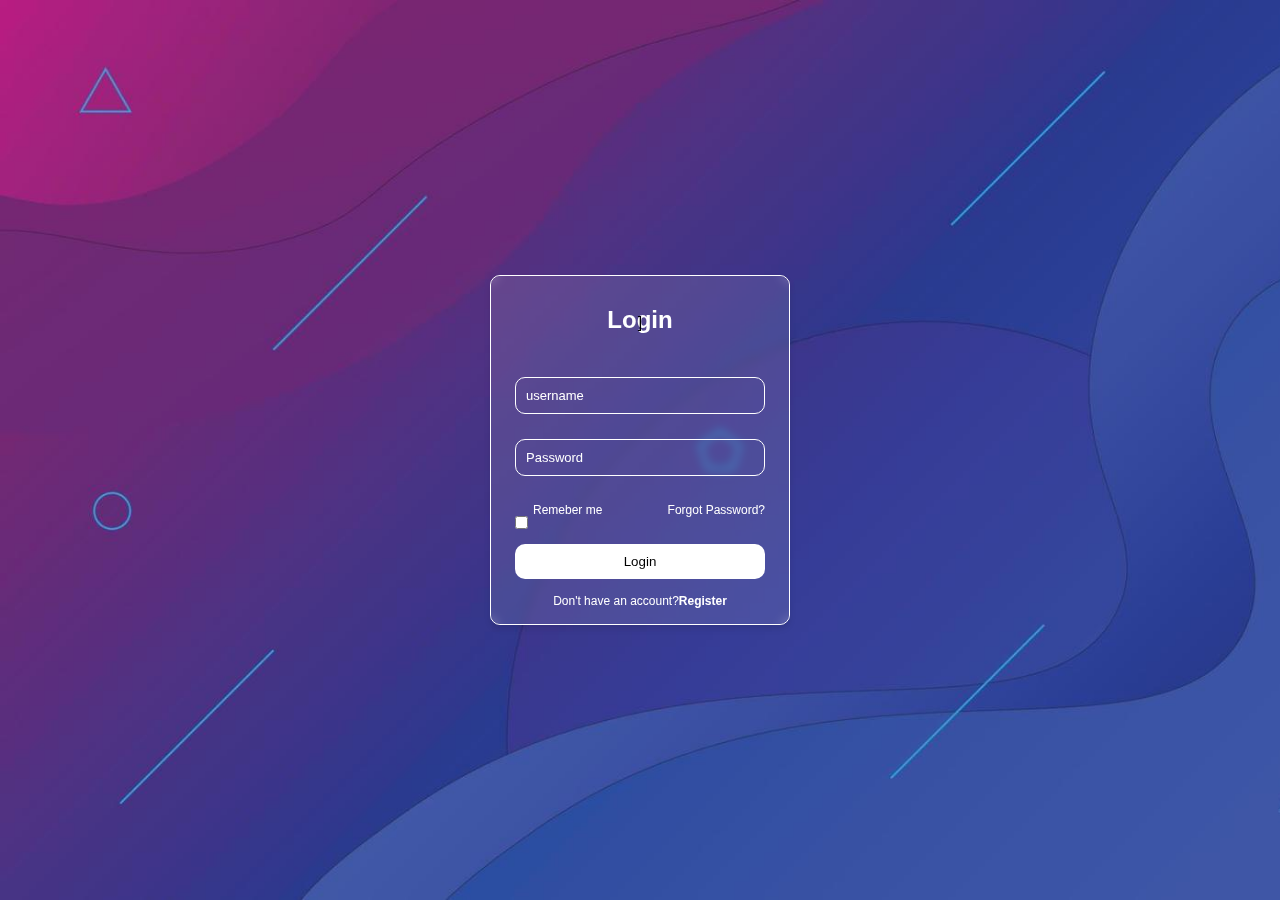
<file: HTML/SignInPage.html>
<!DOCTYPE html>
<html lang="en">
<head>
    <meta charset="UTF-8" />
    <meta name="viewport" content="width=device-width, initial-scale=1" />
    <title>Login</title>
    <link rel="stylesheet" href="/CSS/SignInPage.css">
</head>
<body>
    <div class="glass-container">
        <div class="login-box">
            <h2>Login</h2>]
            <form action="#" method="POST">
                <input type="text" id="username" required placeholder="username">
                <input type="password" id="password" required placeholder="Password">
                <div class="options">
                    <input type="checkbox" id="remeber" name="remeber">
                    <label for="remeber">Remeber me</label>
                    <a href="#">Forgot Password?</a>
                </div>
                <button type="submit">Login</button>
                <p>Don't have an account?<a href="#" id="register">Register</a></p>

            </form>
        </div>
    </div>
</body>
</html>
</file>
<file: CSS/SignInPage.css>
/*login page*/
 *{
    margin:0;
    box-sizing:border-box;
    font-family: 'Poppins', sans-serif;

 }
 body{
  margin:0;
  display:flex;
  justify-content: center;
  align-items: center;
  height:100vh;
  background-image:url('/img/login-background5.jpg');
  background-size: cover;
 }
.glass-container{
    width:300px;
    height:350px;
    position: relative;
    z-index: 1;
    background: rgba(255,255,255,0.1);
    box-shadow: 0 4px 6px rgba(0,0,0,0.1);
    border-radius: 10px;
    border: 1px solid #fff;
}
.glass-container::before{
    content:'';
    position: absolute;
    width: 100%;
    height: 100%;
    border-radius: 10px;
    backdrop-filter: blur(5px);
    z-index: -1;
}
.login-box{
    max-width: 250px;
    margin: 0 auto;
    text-align: center;
}
h2{
    color:#fff;
    margin-top: 30px;
    margin-bottom: -20px;
}
form{
    display:flex;
    flex-direction: column;
    margin-top: 20px;

}
input{
    padding:10px;
    margin-top: 25px;
    border:none;
    border-radius:10px;
    background:transparent;
    border: 1px solid #fff;
    color:#fff;
    font-size: 13px;
}
input::placeholder{
    color: #fff;
}
input:focus{
    outline:none; 
}
.options{
    display:flex;
    align-items: center;
    margin-top: 15px;
    font-size: 12px;
    color:white;
}
.options input{
margin-right: 5px;
margin-left: 0px;
}
.options a{
    text-decoration: none;
    color: white;
    margin-left: auto;
}
button{
    background: #fff;
    color: black;
    padding: 10px;
    border: none;
    border-radius: 10px;
    border:none;
    border-radius: 10px;
    cursor: pointer;
    margin-top: 15px;
}
button:hover{
    background: transparent;
    color: white;
    outline: 1px solid #fff;
}
p{
    font-size:12px;
    color:#fff;
    margin-top: 15px;
}
#register{
    text-decoration: none;
    color:#fff;
    font-weight: bold;
}
</file>
